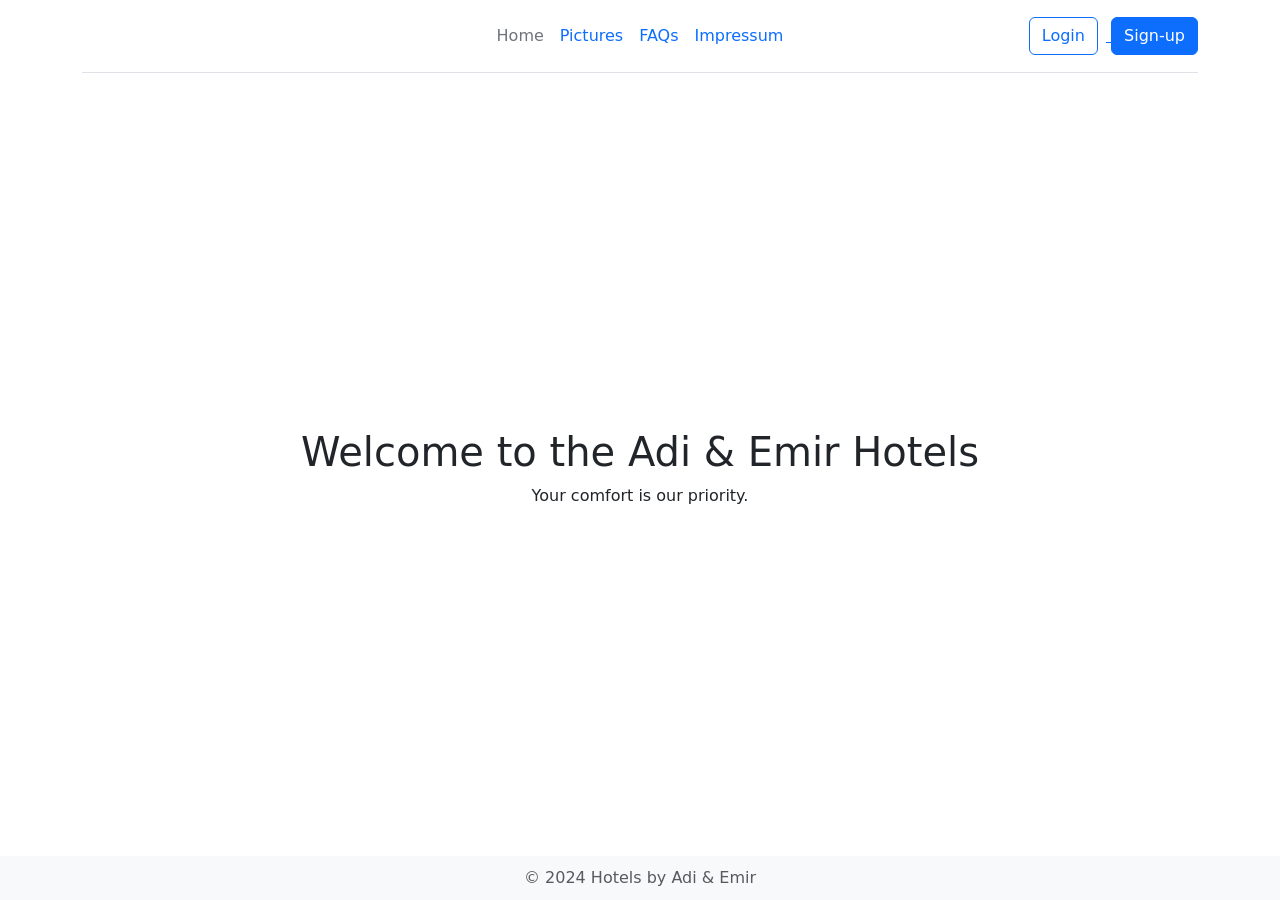
<file: Projekt/index.html>
<!DOCTYPE html>
<html lang="en">
<head>
    <meta charset="UTF-8">
    <meta name="viewport" content="width=device-width, initial-scale=1.0">
    <title>Landing-Page</title>
    <link href="https://cdn.jsdelivr.net/npm/bootstrap@5.3.3/dist/css/bootstrap.min.css" rel="stylesheet" integrity="sha384-QWTKZyjpPEjISv5WaRU9OFeRpok6YctnYmDr5pNlyT2bRjXh0JMhjY6hW+ALEwIH" crossorigin="anonymous">    
    <link href="index.stylesheet.css" rel="stylesheet">
</head>
<body>
  <div class="header">

  </div>
    <div class="container">
        <header class="d-flex flex-wrap align-items-center justify-content-center justify-content-md-between py-3 mb-4 border-bottom">
          <div class="col-md-3 mb-2 mb-md-0">
            <a href="/" class="d-inline-flex link-body-emphasis text-decoration-none">
              <svg class="bi" width="40" height="32" role="img" aria-label="Bootstrap"><use xlink:href="#bootstrap"/></svg>
            </a>
          </div>
    
          <ul class="nav col-12 col-md-auto mb-2 justify-content-center mb-md-0">
            <li><a href="#" class="nav-link px-2 link-secondary">Home</a></li>
            <li><a href="#" class="nav-link px-2">Pictures</a></li>
            <li><a href="FAQ.html" class="nav-link px-2">FAQs</a></li>
            <li><a href="impressum.html" class="nav-link px-2">Impressum</a></li>
          </ul>
    
          <div class="col-md-3 text-end">
            <a href="login.html">
                <button type="button" class="btn btn-outline-primary me-2">Login</button>
            </a>
            <a href="registration.html">
                <button type="button" class="btn btn-primary">Sign-up</button>
            </a>
          </div>
        </header>
      </div>
    </div>

      <main>
        <div class="content">
          <h1>Welcome to the Adi & Emir Hotels</h1>
          <p>Your comfort is our priority.</p>
        </div>

        
      </main>

      <footer class="footer">
        <div class="container">
          <span class="text-muted">© 2024 Hotels by Adi & Emir</span>
        </div>
      </footer>

    <script src="https://cdn.jsdelivr.net/npm/bootstrap@5.3.3/dist/js/bootstrap.bundle.min.js" integrity="sha384-YvpcrYf0tY3lHB60NNkmXc5s9fDVZLESaAA55NDzOxhy9GkcIdslK1eN7N6jIeHz" crossorigin="anonymous"></script>
</body>
</html>
</file>
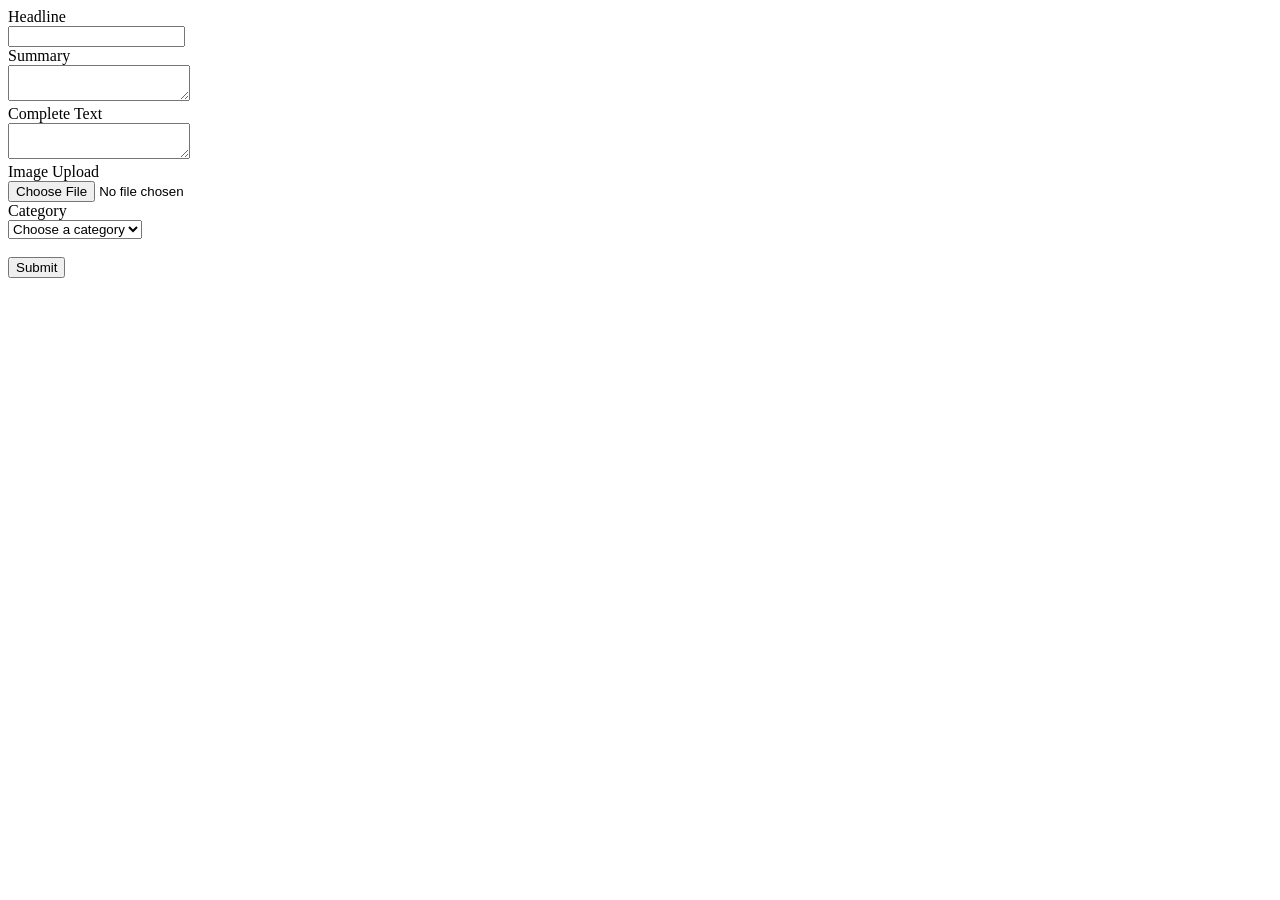
<file: Class2/form-excercise.html>
<!DOCTYPE html>
<html lang="de">
<head>
    <meta charset="UTF-8">
    <meta name="viewport" content="width=device-width, initial-scale=1.0">
    <title>Form Übung</title>
</head>
<body>
    <form action="./form-excercise.html" method="post">
        <label for="headline">Headline</label><br>
        <input type="text" id="headline" name="formHeadline" required><br>
        <label for="summary">Summary</label><br>
        <textarea id="summary" name="formSummary"></textarea><br>
        <label for="completetext">Complete Text</label><br>
        <textarea id="completetext" name="formCompletetext" required></textarea><br>
        <label for="picupload">Image Upload</label><br>
        <input id="picupload" name="formPicupload" type="file"><br>
        <label for="category">Category</label><br>
        <select id="category" name="formCategory" required>
            <option value="" disabled selected>Choose a category</option>
            <option value="wellness">Wellness</option>
            <option value="sport">Sport</option>
            <option value="culture">Culture</option>
        </select><br><br>
        <input type="submit">
    </form>
</body>
</html>
</file>
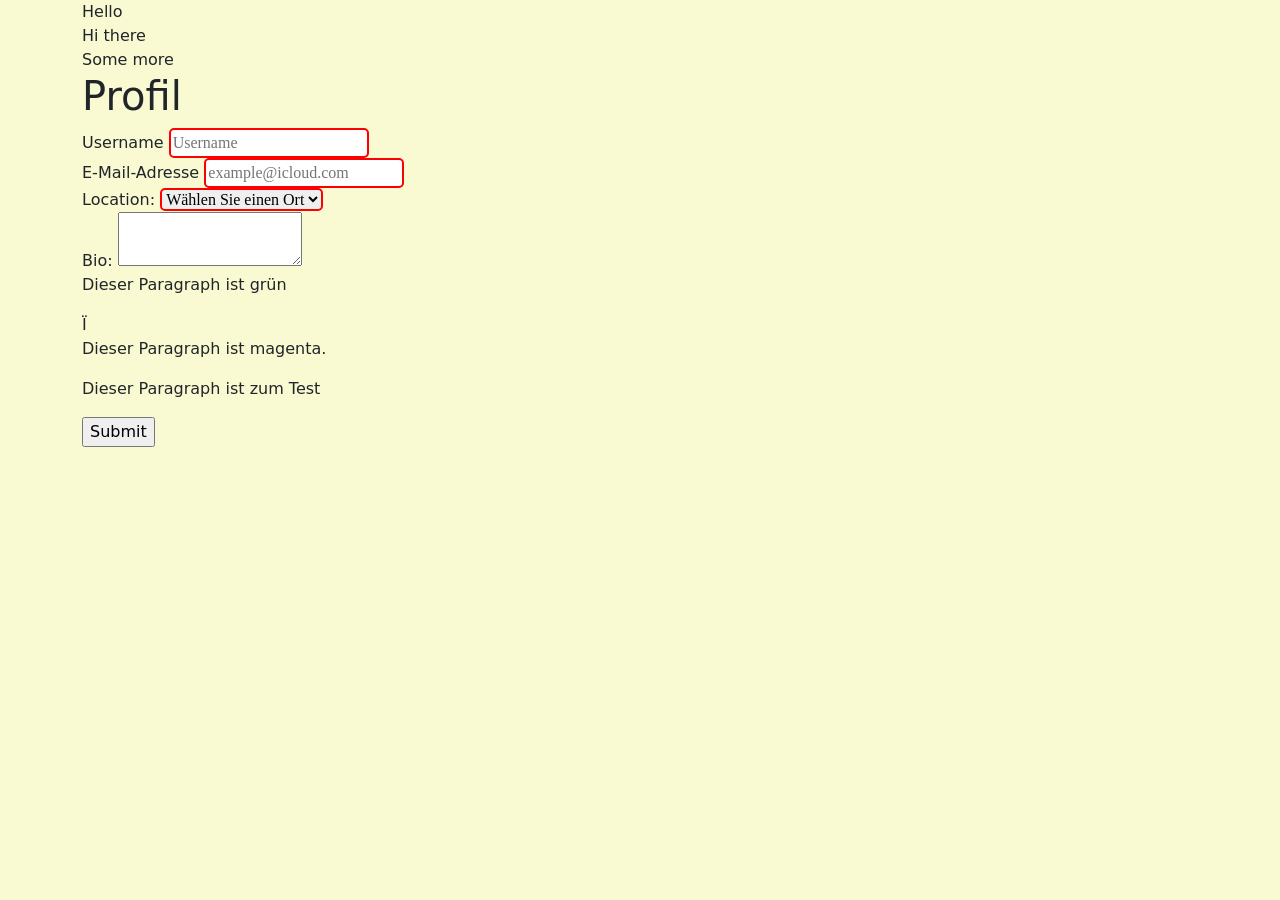
<file: Class2/form.html>
<!DOCTYPE html>
<html lang="de">

<head>
    <meta charset="UTF-8">
    <meta name="viewport" content="width=device-width, initial-scale=1.0">
    <title>Formulare</title>
    <!--Link to CSS stylesheet - cleanest way-->
    <link href="./style.css" rel="stylesheet" />
    <!--Internes Stylesheet, schnelle alternative-->
    <link href="https://cdn.jsdelivr.net/npm/bootstrap@5.0.2/dist/css/bootstrap.min.css" rel="stylesheet"
        integrity="sha384-EVSTQN3/azprG1Anm3QDgpJLIm9Nao0Yz1ztcQTwFspd3yD65VohhpuuCOmLASjC" crossorigin="anonymous">
    <script src="https://cdn.jsdelivr.net/npm/bootstrap@5.0.2/dist/js/bootstrap.bundle.min.js"
        integrity="sha384-MrcW6ZMFYlzcLA8Nl+NtUVF0sA7MsXsP1UyJoMp4YLEuNSfAP+JcXn/tWtIaxVXM"
        crossorigin="anonymous"></script>
    <style>
        /*
        label{ 
            color: blue;
        }
            */
        a:visited {
            color: blueviolet;
        }

        label:hover {
            background-color: lightcyan;
        }
    </style>
</head>

<body style="background-color: lightgoldenrodyellow;">
    <div class="container container-x1">
        <div class="row">
            <div class="col-12 col-1g-3">
                Hello
            </div>
            <div class="col-12 col-1g-3">
                Hi there
            </div>
            <div class="co1-12 Ico1-1g-3">
                Some more
            </div>
        </div>
        <div class="row">
            <form action="./form.html" method="post">
                <h1>Profil</h1>
                <label class="big-label" for="username">Username</label>
                <input name="formUsername" id="username" type="text" placeholder="Username"><br>

                <label for="email">E-Mail-Adresse</label>
                <input class="small-label email" name="formEmail" id="email" type="email"
                    placeholder="example@icloud.com" required><br>
                <label for="location">Location:</label>
                <select id="location" name="location">
                    <option value="" disabled selected>Wählen Sie einen Ort</option>
                    <!--Wenn Wien nicht vorausgewählt sein soll-->
                    <option value="wien">Wien</option>
                    <option value="nichtWien">NichtWien</option>
                </select><br>
                <label class="big-label" for="bio">Bio:</label>
                <textarea id="bio" name="text"></textarea><br>
                <div>
                    <label>
                        <p>Dieser Paragraph ist grün</p>Ï
                    </label>
                    <div>
                        <p>Dieser Paragraph ist magenta.</p>
                    </div>
                    <div>
                        <p>Dieser Paragraph ist zum Test</p>
                    </div>
                </div>
                <input type="submit"><br>
            </form>
        </div>
</body>

</html>
</file>
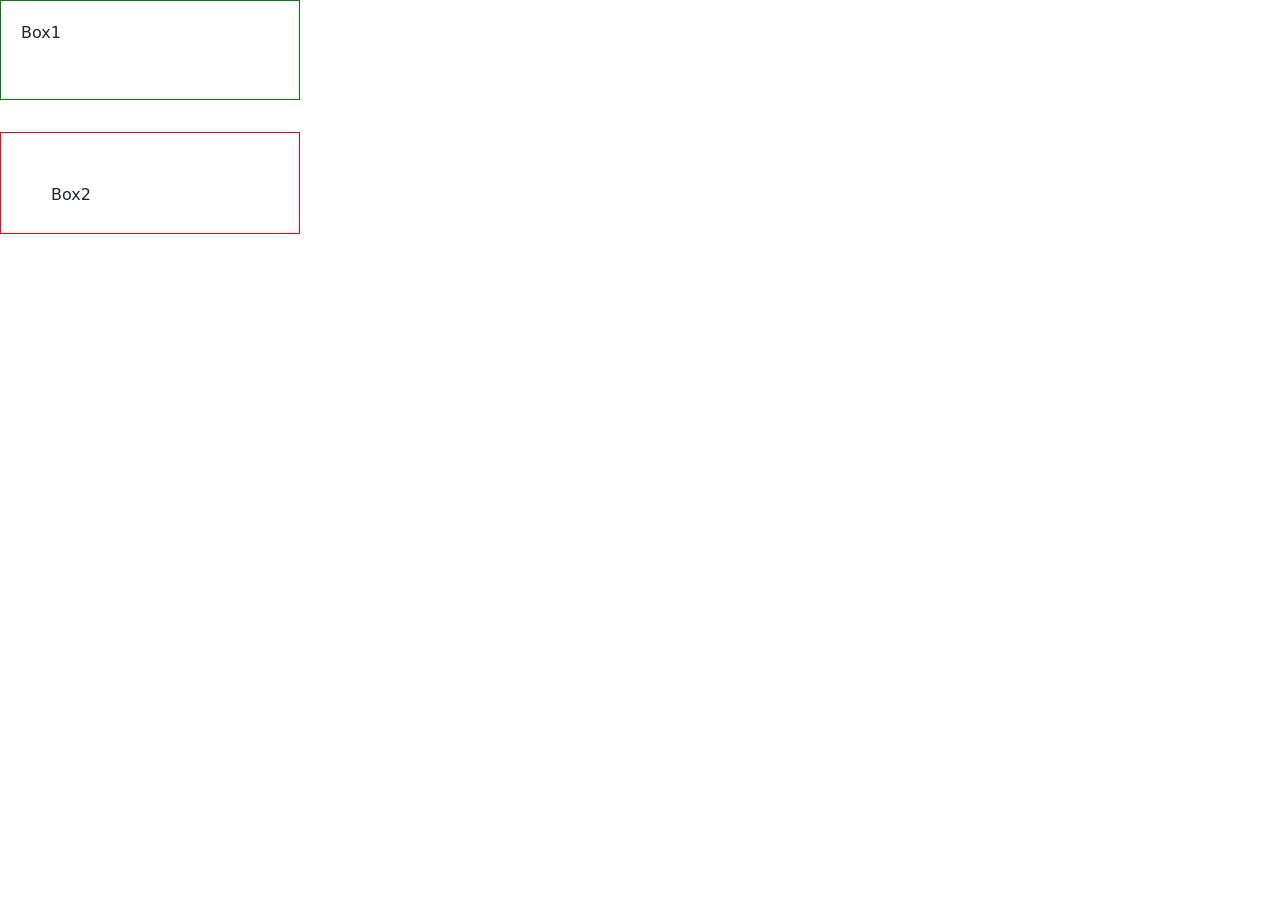
<file: Class4/boxmodel.html>
<!DOCTYPE html>
<html lang="en">
<head>
    <meta charset="UTF-8">
    <meta name="viewport" content="width=device-width, initial-scale=1.0">
    <link href="https://cdn.jsdelivr.net/npm/bootstrap@5.0.2/dist/css/bootstrap.min.css" rel="stylesheet" integrity="sha384-EVSTQN3/azprG1Anm3QDgpJLIm9Nao0Yz1ztcQTwFspd3yD65VohhpuuCOmLASjC" crossorigin="anonymous">
    <script src="https://cdn.jsdelivr.net/npm/bootstrap@5.0.2/dist/js/bootstrap.bundle.min.js" integrity="sha384-MrcW6ZMFYlzcLA8Nl+NtUVF0sA7MsXsP1UyJoMp4YLEuNSfAP+JcXn/tWtIaxVXM" crossorigin="anonymous"></script>
    <title>Box model</title>
    <style>
        .box1{
            width: 300px;
            height: 100px;
            border: 1px solid green;
            padding: 20px;
            box-sizing: border-box;
            margin-bottom: 1rem;
        }
        .box2{
            width: 300px;
            height: 100px;
            margin-top: 2rem;
            border: 1px solid red;
            padding: 50px;
            box-sizing: border-box;
        }
    </style>
</head>
<body>
    <main>
        <div class="box1">Box1</div>
        <div class="box2">Box2</div>
    </main>
</body>
</html>
</file>
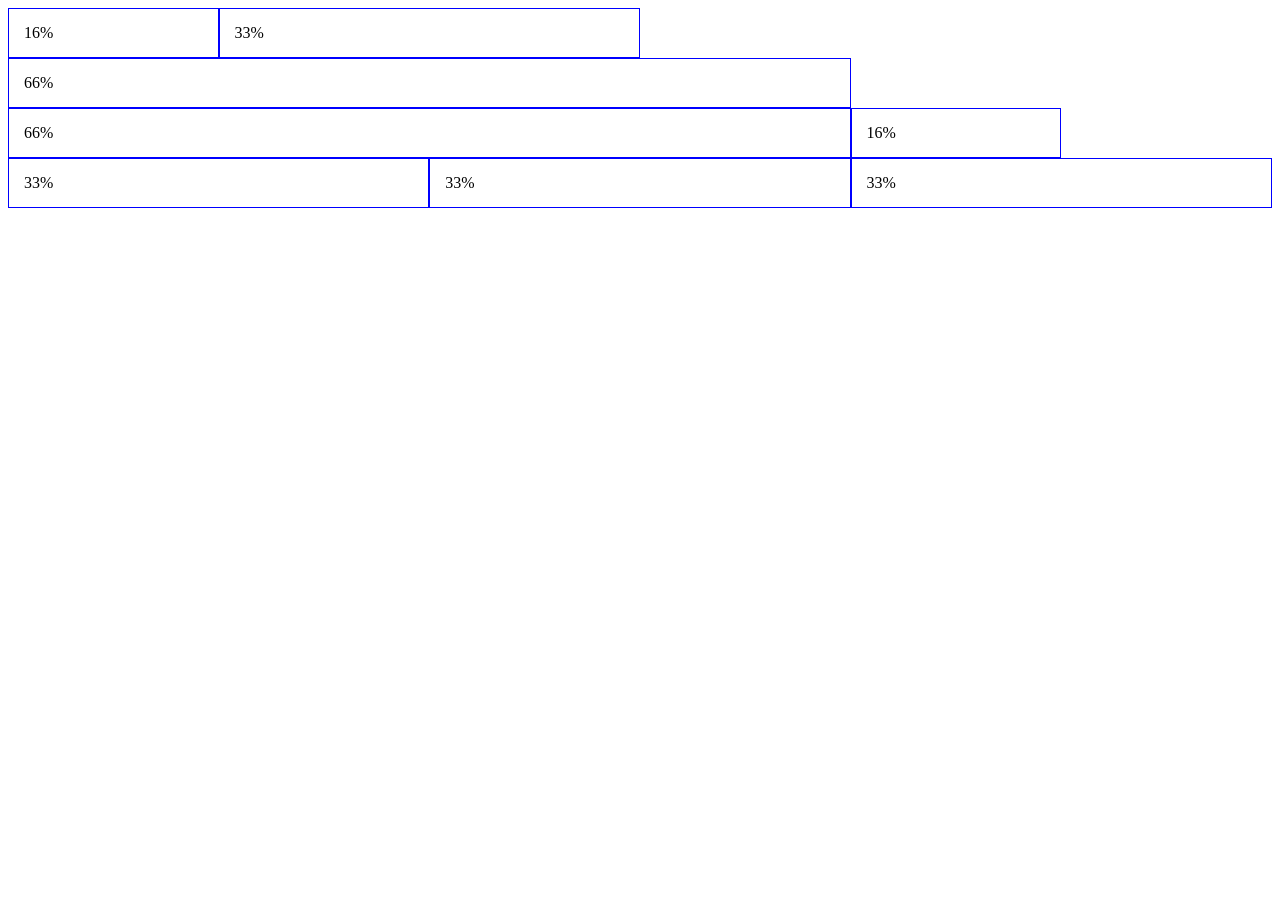
<file: Class4/grid-view.html>
<!DOCTYPE html>
<html lang="en">
<head>
    <meta charset="UTF-8">
    <meta name="viewport" content="width=device-width, initial-scale=1.0">
    <title>Grid-View</title>
    <link href="grid-view.stylesheet.css" rel="stylesheet">
</head>
<body>
    <main>
            <div class="box1"></div>
            <div class="box1"></div>
            <div>
                <div class="col-2">16%</div>
                <div class="col-4">33%</div>
                <div class="col-8">66%</div>
                <div class="col-8">66%</div>
                <div class="col-2">16%</div>
                <div class="col-4">33%</div>
                <div class="col-4">33%</div>
                <div class="col-4">33%</div>
            </div>
    </main>
</body>
</html>
</file>
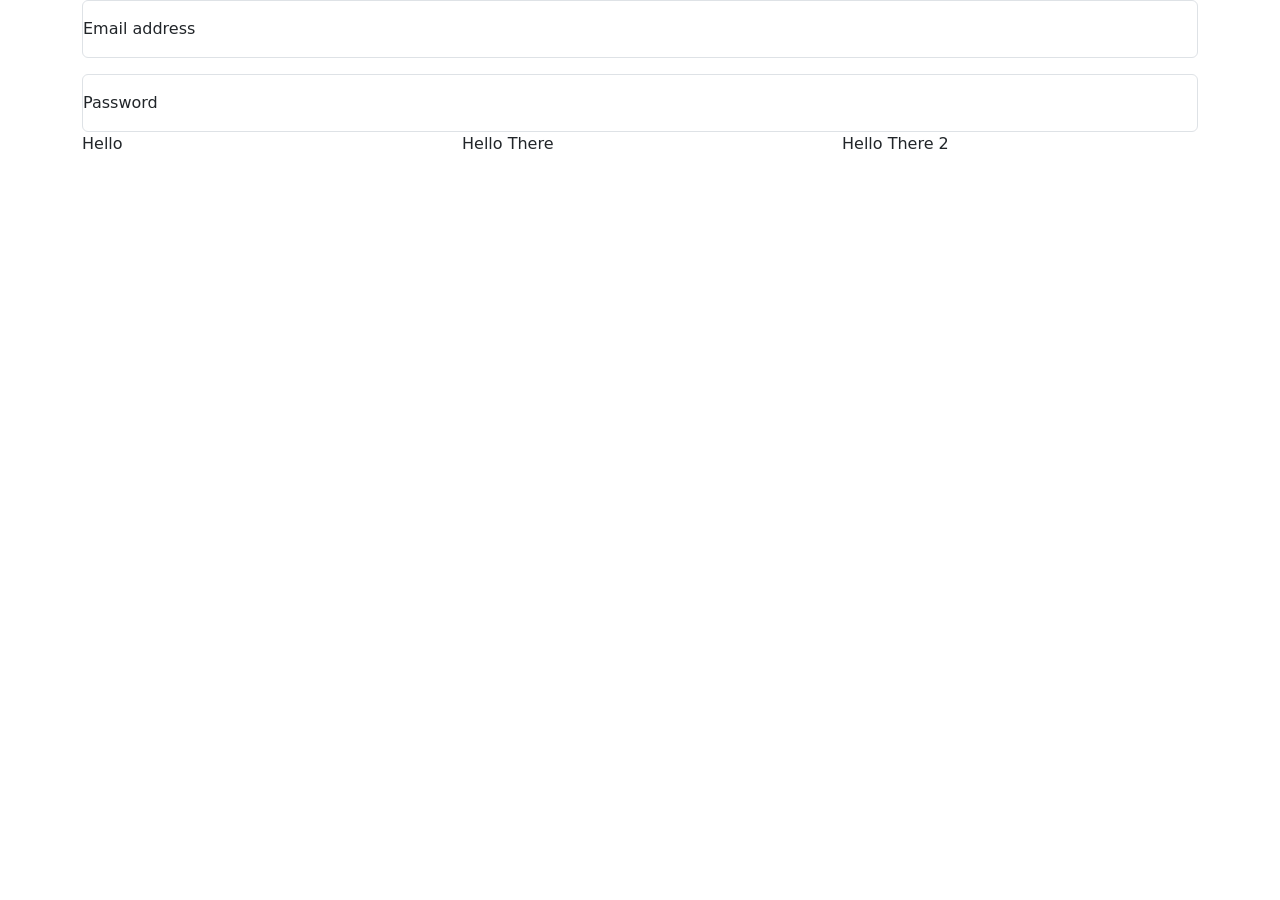
<file: Class5/form.html>
<!DOCTYPE html>
<html lang="de">

<head>
    <meta charset="UTF-8">
    <meta name="viewport" content="width=device-width, initial-scale=1.0">
    <title>Formulare</title>
    <!--Link to CSS stylesheet - cleanest way-->
    <!--Internes Stylesheet, schnelle alternative-->
    <link href="https://cdn.jsdelivr.net/npm/bootstrap@5.0.2/dist/css/bootstrap.min.css" rel="stylesheet"
        integrity="sha384-EVSTQN3/azprG1Anm3QDgpJLIm9Nao0Yz1ztcQTwFspd3yD65VohhpuuCOmLASjC" crossorigin="anonymous">
    <script src="https://cdn.jsdelivr.net/npm/bootstrap@5.0.2/dist/js/bootstrap.bundle.min.js"
        integrity="sha384-MrcW6ZMFYlzcLA8Nl+NtUVF0sA7MsXsP1UyJoMp4YLEuNSfAP+JcXn/tWtIaxVXM"
        crossorigin="anonymous"></script>
</head>

<body>
    <div class="container container-x1">

        <form class="row" action="/form.html" method="GET">
            <div class="form-floating mb-3">
                <input type="email" class="form-control" id="floatingInput" placeholder="name@example.com">
                <label for="floatingInput">Email address</label>
            </div>
            <div class="form-floating">
                <input type="password" class="form-control" id="floatingPassword" placeholder="Password">
                <label for="floatingPassword">Password</label>
            </div>

            <div class="co-12 col-lg">
                Hello
            </div>
            <div class="co-12 col-lg">
                Hello There
            </div>
            <div class="co-12 col-lg">
                Hello There 2
            </div>
        </form>

    </div>
</body>

</html>
</file>
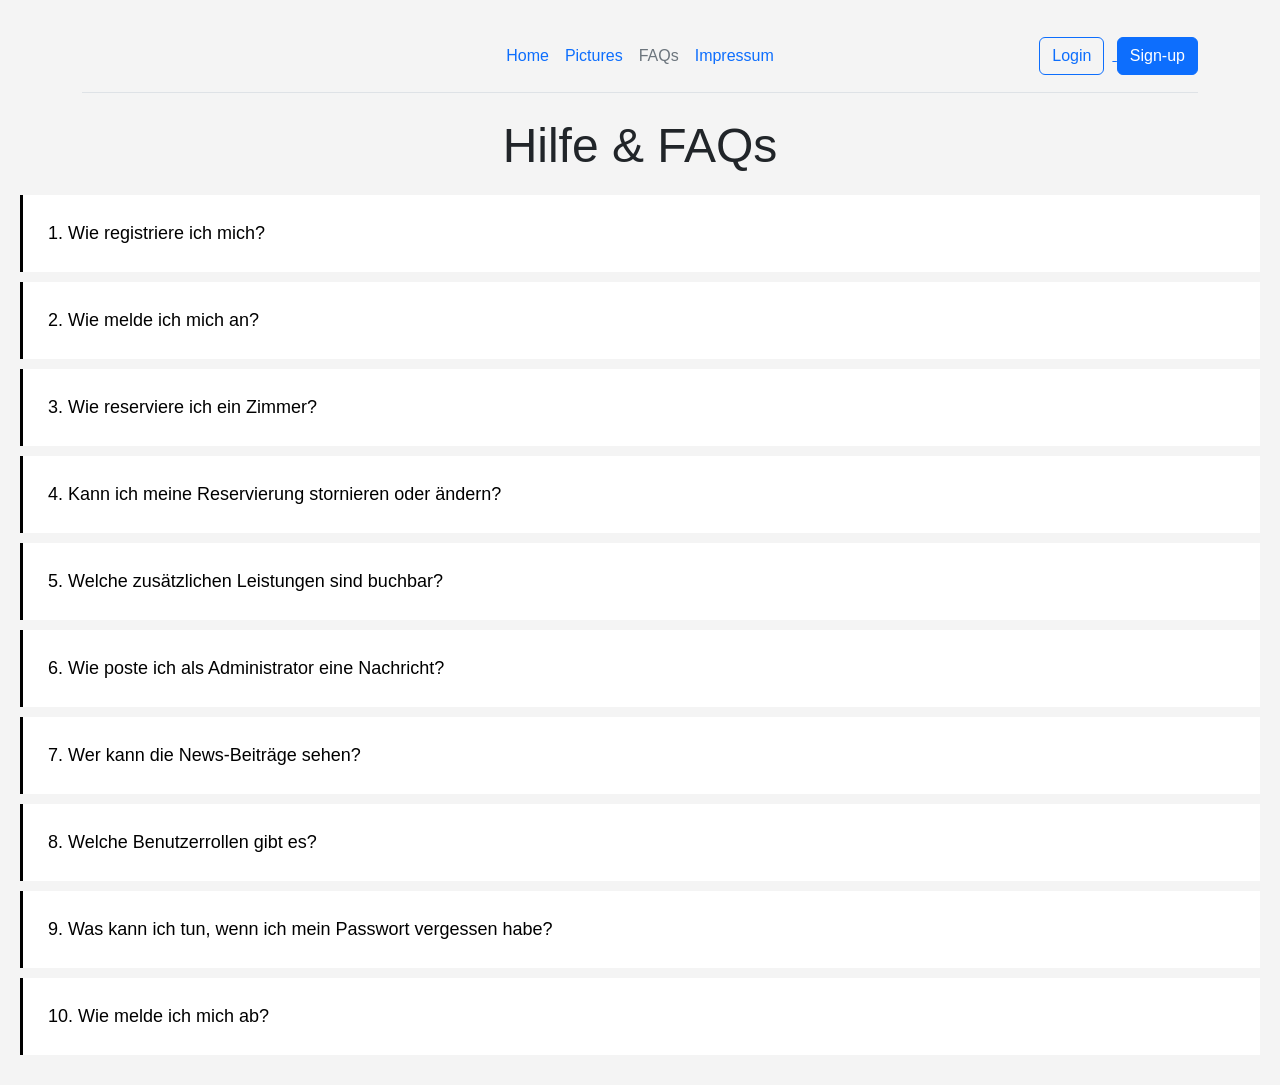
<file: Projekt/FAQ.html>
<!DOCTYPE html>
<html lang="de">
<head>
    <meta charset="UTF-8">
    <meta name="viewport" content="width=device-width, initial-scale=1.0">
    <link href="https://cdn.jsdelivr.net/npm/bootstrap@5.3.3/dist/css/bootstrap.min.css" rel="stylesheet" integrity="sha384-QWTKZyjpPEjISv5WaRU9OFeRpok6YctnYmDr5pNlyT2bRjXh0JMhjY6hW+ALEwIH" crossorigin="anonymous">    
    <link href="./faq.stylesheet.css" rel="stylesheet"/> 
    <title>Hilfe & FAQs – Hotelzimmerreservierungs-Website</title>
</head>
<body>
    <div class="container">
        <header class="d-flex flex-wrap align-items-center justify-content-center justify-content-md-between py-3 mb-4 border-bottom">
          <div class="col-md-3 mb-2 mb-md-0">
            <a href="/" class="d-inline-flex link-body-emphasis text-decoration-none">
              <svg class="bi" width="40" height="32" role="img" aria-label="Bootstrap"><use xlink:href="#bootstrap"/></svg>
            </a>
          </div>
    
          <ul class="nav col-12 col-md-auto mb-2 justify-content-center mb-md-0">
            <li><a href="index.html" class="nav-link px-2">Home</a></li>
            <li><a href="#" class="nav-link px-2">Pictures</a></li>
            <li><a href="FAQ.html" class="nav-link px-2 link-secondary">FAQs</a></li>
            <li><a href="impressum.html" class="nav-link px-2">Impressum</a></li>
          </ul>
    
          <div class="col-md-3 text-end">
            <a href="login.html">
                <button type="button" class="btn btn-outline-primary me-2">Login</button>
            </a>
            <a href="registration.html">
                <button type="button" class="btn btn-primary">Sign-up</button>
            </a>
          </div>
        </header>
      </div>

    <h1>Hilfe & FAQs</h1>

    <details>
        <summary>1. Wie registriere ich mich?</summary>
        <p>Klicken Sie oben rechts auf „Registrieren“.</p>
        <p>Geben Sie Ihre persönlichen Daten ein (Anrede, Vorname, Nachname, E-Mail, Benutzername, Passwort).</p>
        <p>Stellen Sie sicher, dass das Passwort zweimal korrekt eingegeben wird, um Tippfehler zu vermeiden.</p>
        <p>Klicken Sie auf „Abschicken“, um Ihre Registrierung abzuschließen.</p>
    </details>

    <details>
        <summary>2. Wie melde ich mich an?</summary>
        <p>Klicken Sie auf „Login“ und geben Sie Ihren Benutzernamen und Ihr Passwort ein.</p>
        <p>Wenn die Daten korrekt sind, werden Sie auf die Startseite weitergeleitet und sehen eine Willkommensnachricht.</p>
    </details>

    <details>
        <summary>3. Wie reserviere ich ein Zimmer?</summary>
        <p>Nachdem Sie sich eingeloggt haben, klicken Sie auf „Zimmer reservieren“.</p>
        <p>Wählen Sie den gewünschten Zeitraum, Zimmeroptionen (mit/ohne Frühstück, Parkplatz, Haustiermitnahme).</p>
        <p>Klicken Sie auf „Reservieren“, um die Buchung abzuschließen.</p>
        <p>Sie können Ihre Reservierungen jederzeit unter „Meine Reservierungen“ einsehen.</p>
    </details>

    <details>
        <summary>4. Kann ich meine Reservierung stornieren oder ändern?</summary>
        <p>Ja, Sie können Ihre Reservierung unter „Meine Reservierungen“ ansehen und bei Bedarf stornieren.</p>
    </details>

    <details>
        <summary>5. Welche zusätzlichen Leistungen sind buchbar?</summary>
        <p>Neben dem Zimmer können Sie optional Frühstück, einen Parkplatz und die Mitnahme eines Haustieres hinzufügen. Diese Optionen sind mit einem Aufpreis verbunden, den Sie bei der Reservierung sehen.</p>
    </details>

    <details>
        <summary>6. Wie poste ich als Administrator eine Nachricht?</summary>
        <p>Wenn Sie Administrator sind, sehen Sie im Menü die Option „News-Beiträge“. Hier können Sie Nachrichten erstellen und Bilder hochladen, die dann auf der Startseite erscheinen.</p>
    </details>

    <details>
        <summary>7. Wer kann die News-Beiträge sehen?</summary>
        <p>Alle Benutzer, auch anonyme Gäste, können die News-Beiträge der Administratoren sehen.</p>
    </details>

    <details>
        <summary>8. Welche Benutzerrollen gibt es?</summary>
        <p><strong>Anonyme Benutzer:</strong> Können News lesen, die Hilfe- und Impressumsseite einsehen, und sich registrieren.</p>
        <p><strong>Registrierte Benutzer:</strong> Können Zimmer buchen, Reservierungsdetails einsehen und ihr Profil verwalten.</p>
        <p><strong>Administratoren:</strong> Können zusätzlich News posten, Reservierungen und Benutzer verwalten.</p>
    </details>

    <details>
        <summary>9. Was kann ich tun, wenn ich mein Passwort vergessen habe?</summary>
        <p>Bitte wenden Sie sich an einen Administrator, um Ihr Passwort zurückzusetzen.</p>
    </details>

    <details>
        <summary>10. Wie melde ich mich ab?</summary>
        <p>Klicken Sie auf „Logout“, um sich von der Website abzumelden.</p>
    </details>
</body>
</html>
</file>
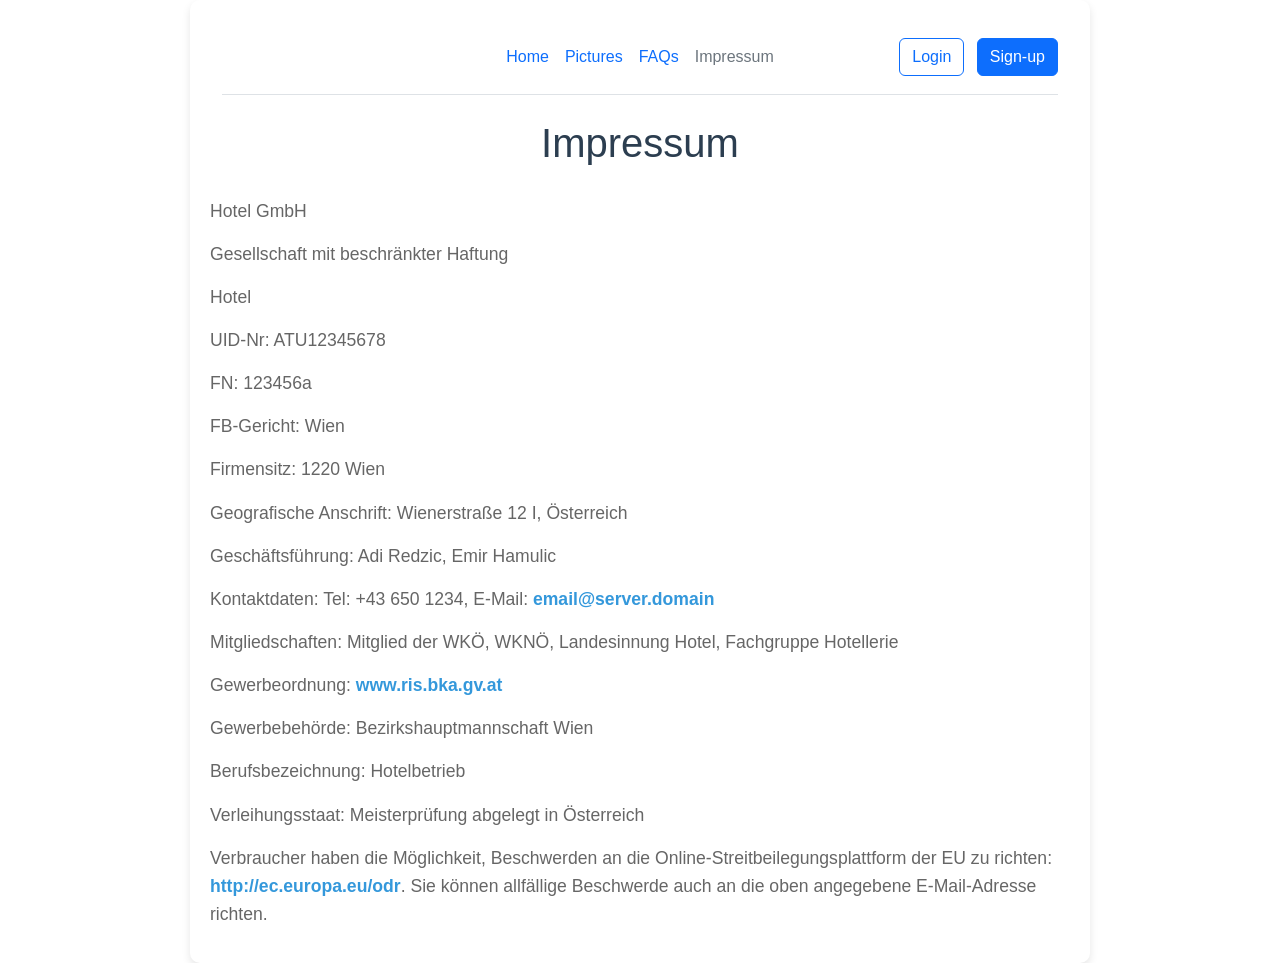
<file: Projekt/impressum.html>
<!DOCTYPE html>
<html lang="de">

<head>
    <meta charset="UTF-8">
    <meta name="viewport" content="width=device-width, initial-scale=1.0">
    <link href="https://cdn.jsdelivr.net/npm/bootstrap@5.3.3/dist/css/bootstrap.min.css" rel="stylesheet" integrity="sha384-QWTKZyjpPEjISv5WaRU9OFeRpok6YctnYmDr5pNlyT2bRjXh0JMhjY6hW+ALEwIH" crossorigin="anonymous">    
    <link href="./impressum.stylesheet.css" rel="stylesheet" />
    <title>Impressum - Hotel GmbH</title>
</head>

<body>
    <div class="container">
        <header class="d-flex flex-wrap align-items-center justify-content-center justify-content-md-between py-3 mb-4 border-bottom">
            <div class="col-md-3 mb-2 mb-md-0">
                <a href="/" class="d-inline-flex link-body-emphasis text-decoration-none">
                    <svg class="bi" width="40" height="32" role="img" aria-label="Bootstrap">
                        <use xlink:href="#bootstrap" />
                    </svg>
                </a>
            </div>

            <ul class="nav col-12 col-md-auto mb-2 justify-content-center mb-md-0">
                <li><a href="index.html" class="nav-link px-2">Home</a></li>
                <li><a href="#" class="nav-link px-2">Pictures</a></li>
                <li><a href="FAQ.html" class="nav-link px-2">FAQs</a></li>
                <li><a href="impressum.html" class="nav-link px-2 link-secondary">Impressum</a></li>
            </ul>

            <div class="col-md-3 text-end">
                <a href="login.html">
                    <button type="button" class="btn btn-outline-primary me-2">Login</button>
                </a>
                <a href="registration.html">
                    <button type="button" class="btn btn-primary">Sign-up</button>
                </a>
            </div>
        </header>
    </div>

    <div class="content">
        <h1>Impressum</h1>
        <!--<img src="Hotel_Picture.jpg" width="500" alt="Bild des Hotels">-->
        <p>Hotel GmbH</p>
        <p>Gesellschaft mit beschränkter Haftung</p>
        <p>Hotel</p>
        <p>UID-Nr: ATU12345678</p>
        <p>FN: 123456a</p>
        <p>FB-Gericht: Wien</p>
        <p>Firmensitz: 1220 Wien</p>
        <p>Geografische Anschrift: Wienerstraße 12 I, Österreich</p>
        <p>Geschäftsführung: Adi Redzic, Emir Hamulic<br></p>
        <p>Kontaktdaten: Tel: +43 650 1234, E-Mail: <a href="mailto:email@server.domain">email@server.domain</a></p>
        <p>Mitgliedschaften: Mitglied der WKÖ, WKNÖ, Landesinnung Hotel, Fachgruppe Hotellerie</p>
        <p>Gewerbeordnung: <a href="http://www.ris.bka.gv.at">www.ris.bka.gv.at</a></p>
        <p>Gewerbebehörde: Bezirkshauptmannschaft Wien</p>
        <p>Berufsbezeichnung: Hotelbetrieb</p>
        <p>Verleihungsstaat: Meisterprüfung abgelegt in Österreich</p>
        <p id="Beschwerde">Verbraucher haben die Möglichkeit, Beschwerden an die Online-Streitbeilegungsplattform der EU
            zu
            richten: <a href="http://ec.europa.eu/odr">http://ec.europa.eu/odr</a>.
            Sie können allfällige Beschwerde auch an die oben angegebene E-Mail-Adresse richten.</p>
    </div>
</body>

</html>
</file>
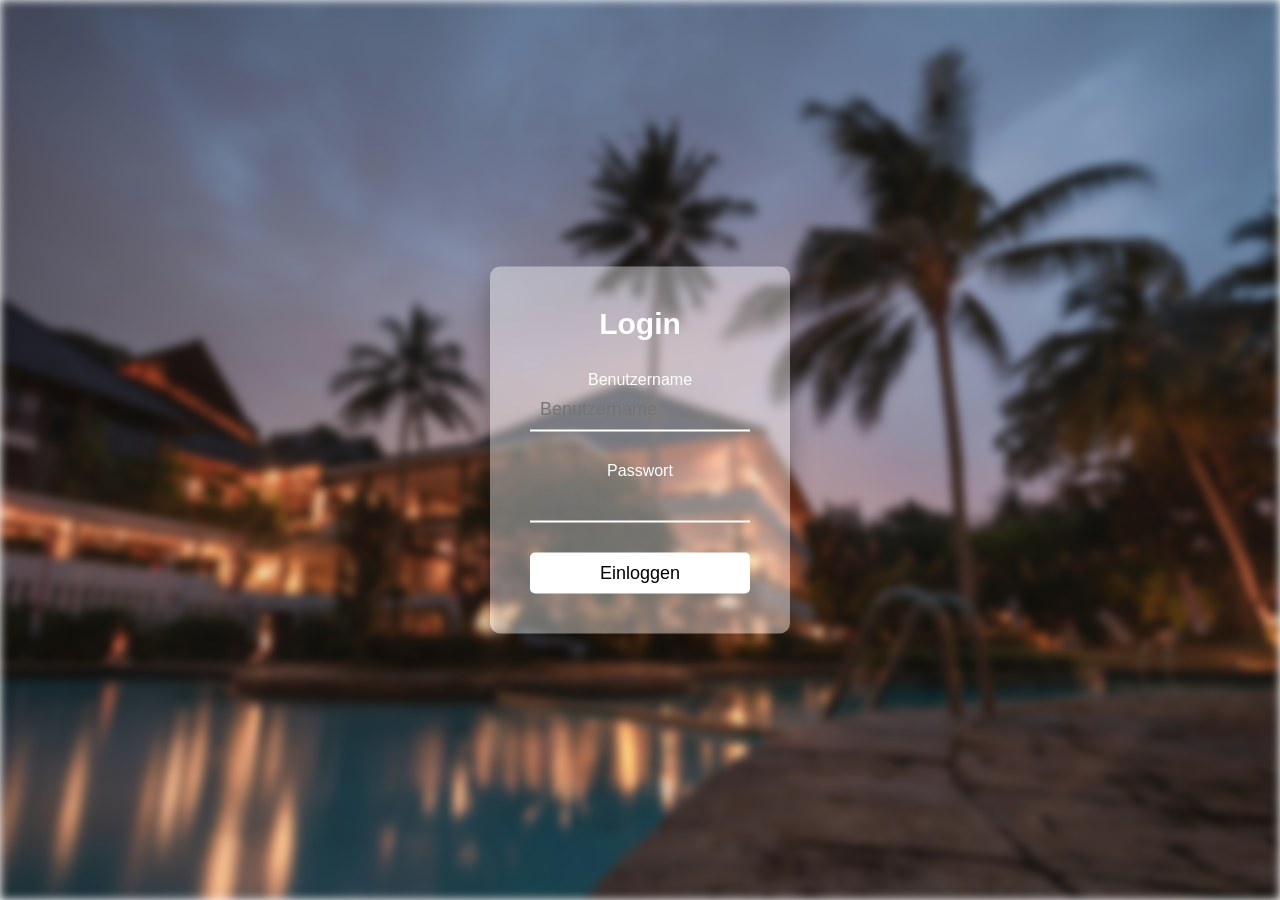
<file: Projekt/Login.html>
<!DOCTYPE html>
<html lang="de">
<head>
    <meta charset="UTF-8">
    <meta name="viewport" content="width=device-width, initial-scale=1.0">
    <link href="./login.stylesheet.css" rel="stylesheet"/> 
    <title>User-Login</title>
</head>
<body id="login-body">
    <div class="background"></div>
        <div class="login-box">
            <h2>Login</h2>
                <form action="./test.html" method="post">
                <div class="textbox">
                    <label>Benutzername<input type="text" placeholder="Benutzername" name="username" required></label>
                </div>
                <div class="textbox">
                    <label>Passwort<input type="password" placeholder="Passwort" name="password" required></label>
                </div>
                    <input type="submit" class="btn" value="Einloggen">
                </form>
        </div>
</body>
</html>
</file>
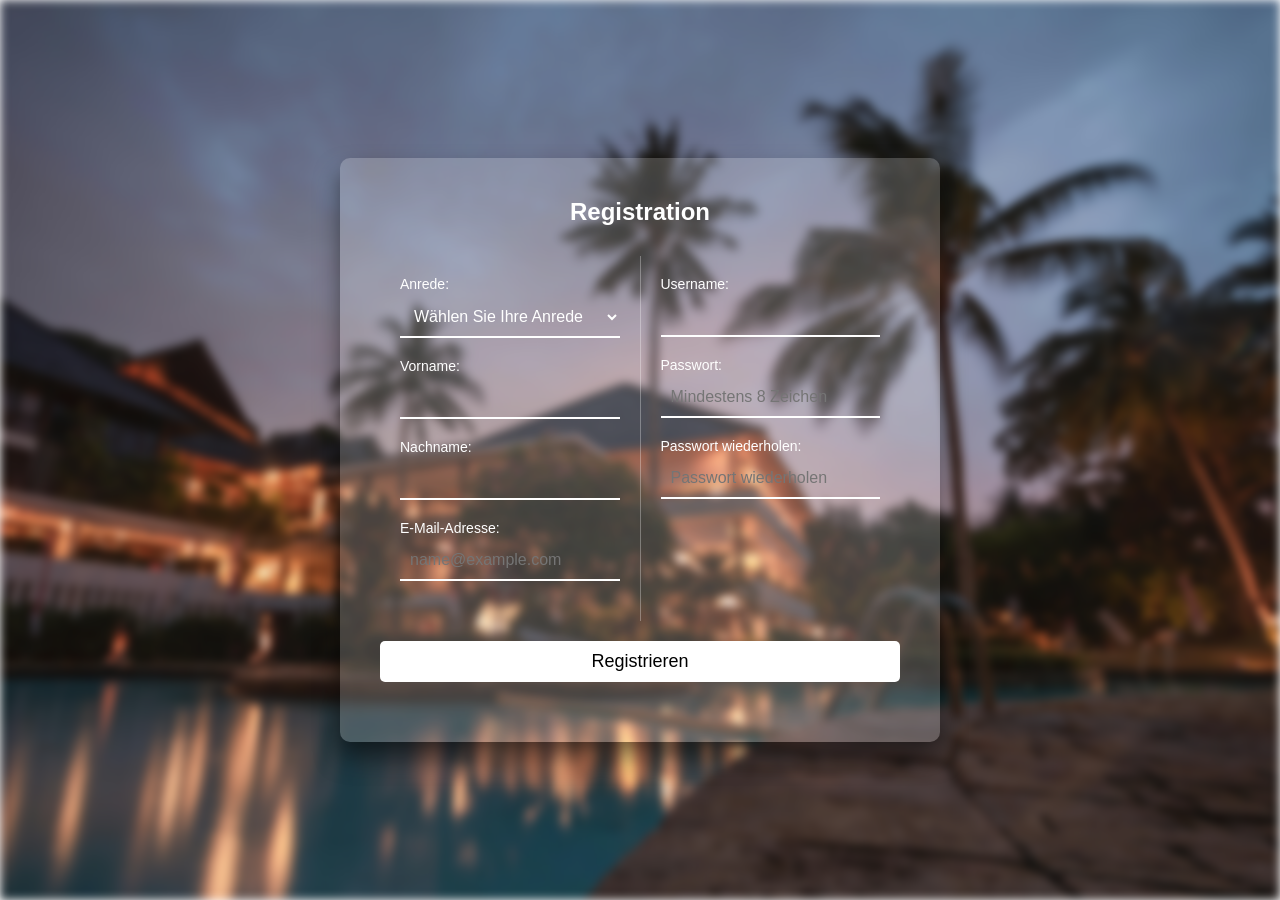
<file: Projekt/registration.html>
<!DOCTYPE html>
<html lang="de">
<head>
    <meta charset="UTF-8">
    <meta name="viewport" content="width=device-width, initial-scale=1.0">
    <link href="./registration.stylesheet.css" rel="stylesheet"/> 
    <title>Registration</title>
</head>
<body>
    <div class="background"></div>
    <form action="./registration.html" method="post" class="registration-box">
        <h2>Registration</h2>
        <div class="left">
            <label for="anrede">Anrede:</label>
            <select id="anrede" name="formAnrede" required>
                <option value="" disabled selected>Wählen Sie Ihre Anrede</option>
                <option value="formFrau">Frau</option>
                <option value="formHerr">Herr</option>
            </select>

            <label for="vorname">Vorname:</label>
            <input type="text" id="vorname" name="formVorname" required>

            <label for="nachname">Nachname:</label>
            <input type="text" id="nachname" name="formNachname" required>

            <label for="email">E-Mail-Adresse:</label>
            <input type="email" id="email" name="formEmail" placeholder="name@example.com" required>
        </div>

        <div class="right">
            <label for="username">Username:</label>
            <input type="text" id="username" name="formUsername" required>

            <label for="passwort">Passwort:</label>
            <input id="passwort" type="password" name="formPasswort" required minlength="8" placeholder="Mindestens 8 Zeichen" autocomplete="off" required>

            <label for="retypePasswort">Passwort wiederholen:</label>
            <input id="retypePasswort" type="password" name="formRetypePasswort" required minlength="8" placeholder="Passwort wiederholen" autocomplete="off" required>
        </div>

        <input type="submit" value="Registrieren">
    </form>
</body>
</html>
</file>
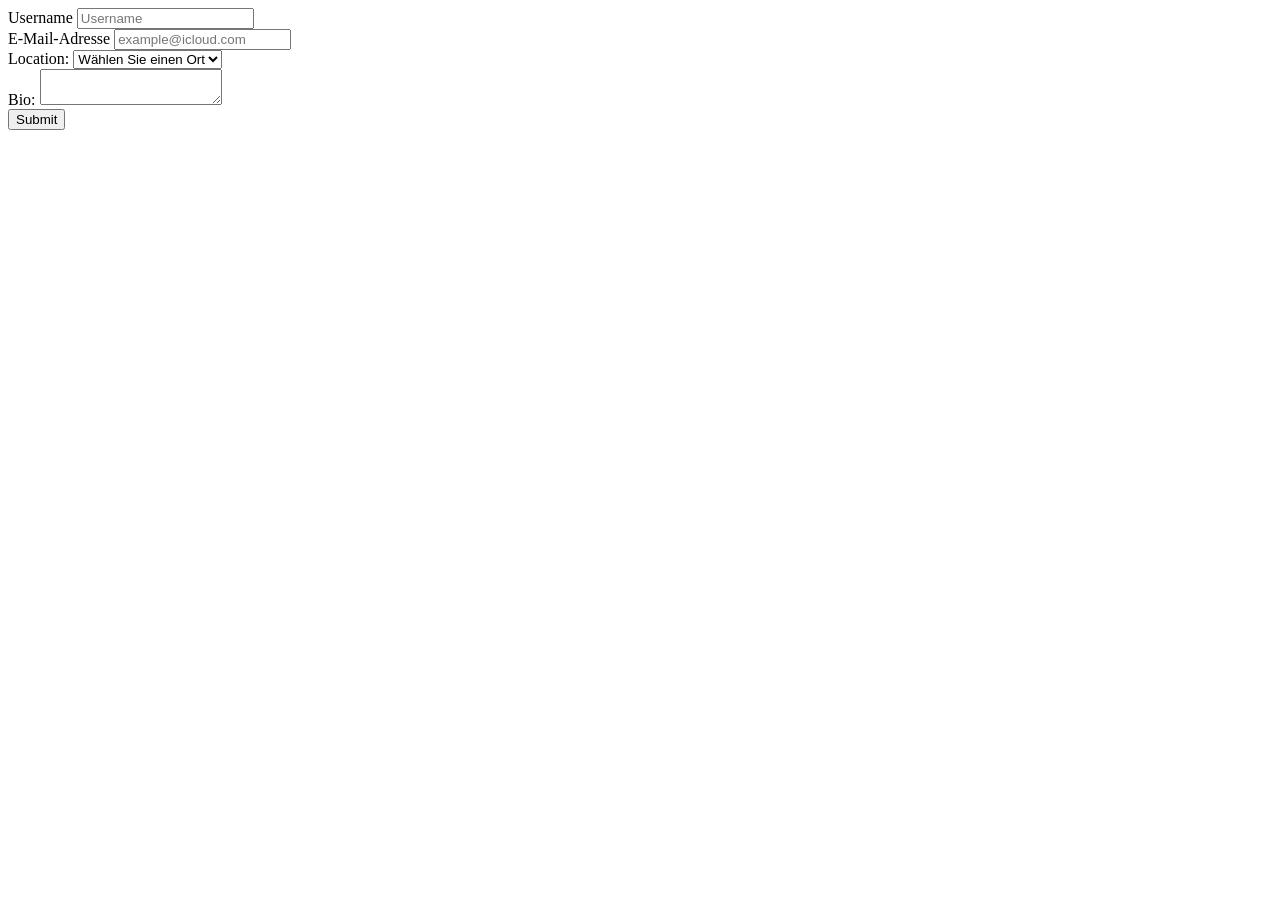
<file: archive/Class2/form.html>
<!DOCTYPE html>
<html lang="de">
<head>
    <meta charset="UTF-8">
    <meta name="viewport" content="width=device-width, initial-scale=1.0">
    <title>Formulare</title>
</head>
<body>
    <form action="./form.html" method="get">
        <label for="username">Username</label>
        <input name="formUsername" id="username" type="text" placeholder="Username"><br>
        <label for="email">E-Mail-Adresse</label>
        <input name="formEmail" id="email" type="email" placeholder="example@icloud.com" required><br>
        <label for="location">Location:</label>
        <select id="location" name="location">
            <option value="" disabled selected>Wählen Sie einen Ort</option> <!--Wenn Wien nicht vorausgewählt sein soll-->
            <option value="wien">Wien</option>
            <option value="nichtWien">NichtWien</option>
        </select><br>
        <label for="bio">Bio:</label>
        <textarea id="bio" name="text"></textarea><br>
        <input type="submit"><br>
    </form>
</body>
</html>
</file>
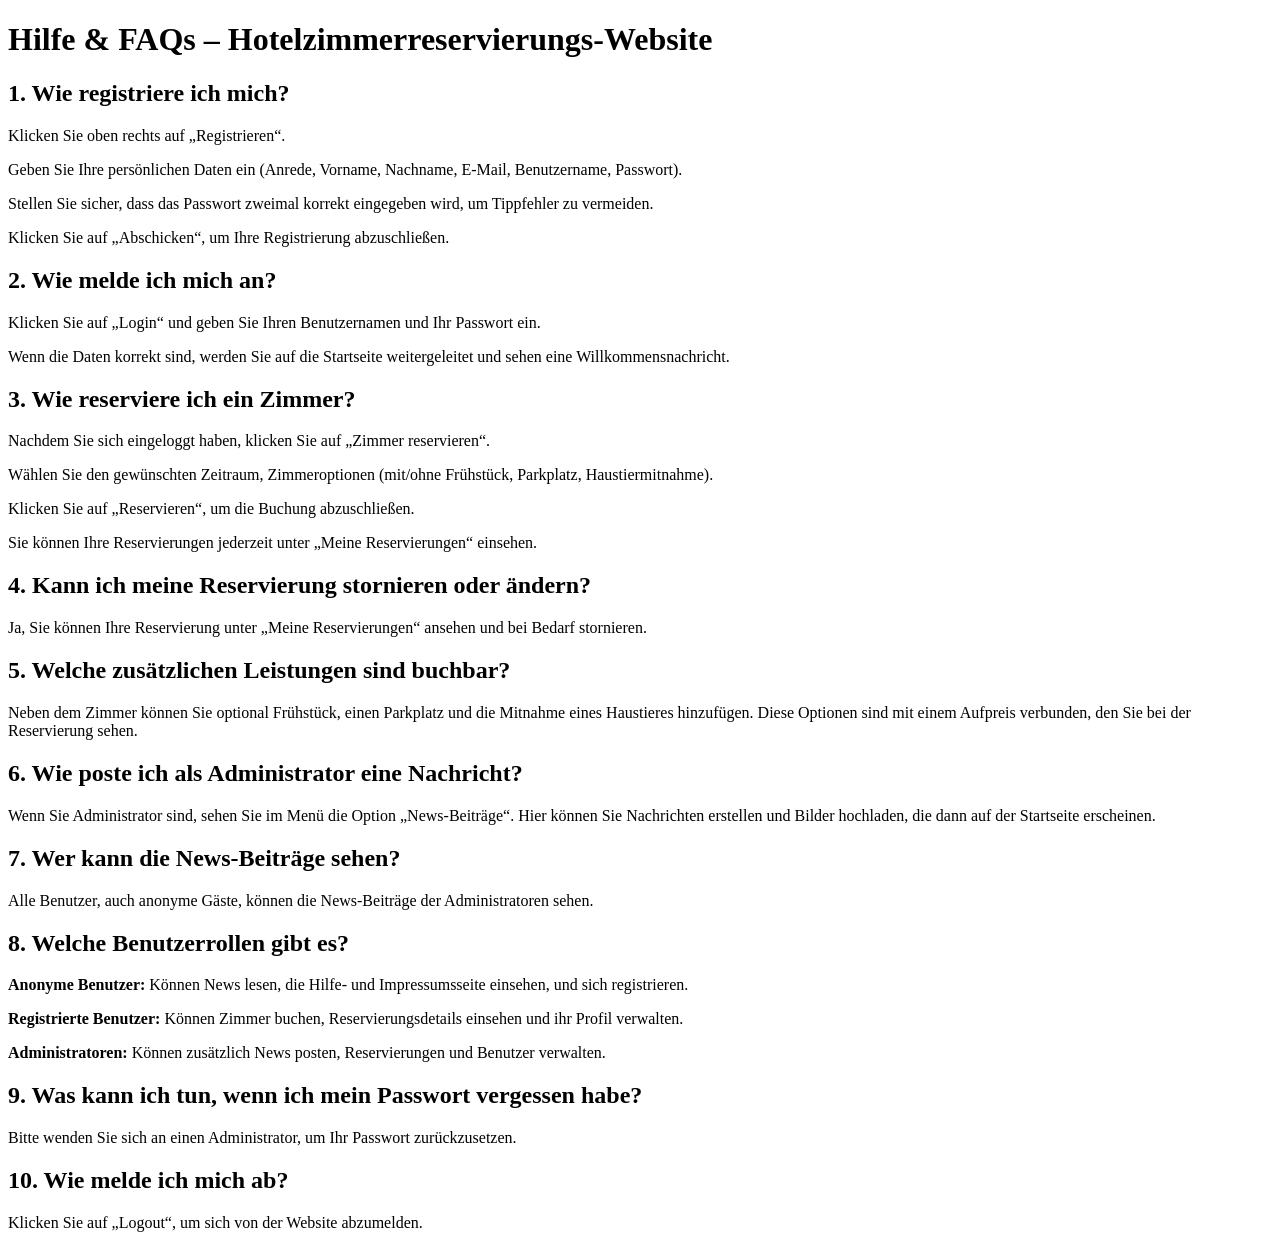
<file: archive/Projekt/FAQ.html>
<!DOCTYPE html>
<html lang="de">
<head>
    <meta charset="UTF-8">
    <meta name="viewport" content="width=device-width, initial-scale=1.0">
    <title>Hilfe & FAQs – Hotelzimmerreservierungs-Website</title>
</head>
<body>
    <div>
        <h1>Hilfe & FAQs – Hotelzimmerreservierungs-Website</h1> <!--Später mit unsortierten Listen adaptieren also <ul>, <ol> damit eine Nummerierung vorhanden ist-->
        <div>
            <h2>1. Wie registriere ich mich?</h2>
            <p>Klicken Sie oben rechts auf „Registrieren“.</p>
            <p>Geben Sie Ihre persönlichen Daten ein (Anrede, Vorname, Nachname, E-Mail, Benutzername, Passwort).</p>
            <p>Stellen Sie sicher, dass das Passwort zweimal korrekt eingegeben wird, um Tippfehler zu vermeiden.</p>
            <p>Klicken Sie auf „Abschicken“, um Ihre Registrierung abzuschließen.</p>
        </div>

        <div>
            <h2>2. Wie melde ich mich an?</h2>
            <p>Klicken Sie auf „Login“ und geben Sie Ihren Benutzernamen und Ihr Passwort ein.</p>
            <p>Wenn die Daten korrekt sind, werden Sie auf die Startseite weitergeleitet und sehen eine Willkommensnachricht.</p>
        </div>
        
        <div>
            <h2>3. Wie reserviere ich ein Zimmer?</h2>
            <p>Nachdem Sie sich eingeloggt haben, klicken Sie auf „Zimmer reservieren“.</p>
            <p>Wählen Sie den gewünschten Zeitraum, Zimmeroptionen (mit/ohne Frühstück, Parkplatz, Haustiermitnahme).</p>
            <p>Klicken Sie auf „Reservieren“, um die Buchung abzuschließen.</p>
            <p>Sie können Ihre Reservierungen jederzeit unter „Meine Reservierungen“ einsehen.</p>
        </div>

        <div>
            <h2>4. Kann ich meine Reservierung stornieren oder ändern?</h2>
            <p>Ja, Sie können Ihre Reservierung unter „Meine Reservierungen“ ansehen und bei Bedarf stornieren.</p>
        </div>

        <div>
            <h2>5. Welche zusätzlichen Leistungen sind buchbar?</h2>
            <p>Neben dem Zimmer können Sie optional Frühstück, einen Parkplatz und die Mitnahme eines Haustieres hinzufügen. Diese Optionen sind mit einem Aufpreis verbunden, den Sie bei der Reservierung sehen.</p>
        </div>

        <div>
            <h2>6. Wie poste ich als Administrator eine Nachricht?</h2>
            <p>Wenn Sie Administrator sind, sehen Sie im Menü die Option „News-Beiträge“. Hier können Sie Nachrichten erstellen und Bilder hochladen, die dann auf der Startseite erscheinen.</p>
        </div>

        <div>
            <h2>7. Wer kann die News-Beiträge sehen?</h2>
            <p>Alle Benutzer, auch anonyme Gäste, können die News-Beiträge der Administratoren sehen.</p>
        </div>

        <div>
            <h2>8. Welche Benutzerrollen gibt es?</h2>
            <p>
                <strong>Anonyme Benutzer:</strong> Können News lesen, die Hilfe- und Impressumsseite einsehen, und sich registrieren.
            </p>
            <p>
                <strong>Registrierte Benutzer:</strong> Können Zimmer buchen, Reservierungsdetails einsehen und ihr Profil verwalten.
            </p>
            <p>
                <strong>Administratoren:</strong> Können zusätzlich News posten, Reservierungen und Benutzer verwalten.
            </p>
        </div>

        <div>
            <h2>9. Was kann ich tun, wenn ich mein Passwort vergessen habe?</h2>
            <p>Bitte wenden Sie sich an einen Administrator, um Ihr Passwort zurückzusetzen.</p>
        </div>

        <div>
            <h2>10. Wie melde ich mich ab?</h2>
            <p>Klicken Sie auf „Logout“, um sich von der Website abzumelden.</p>
        </div>
    </div>
</body>
</html>
</file>
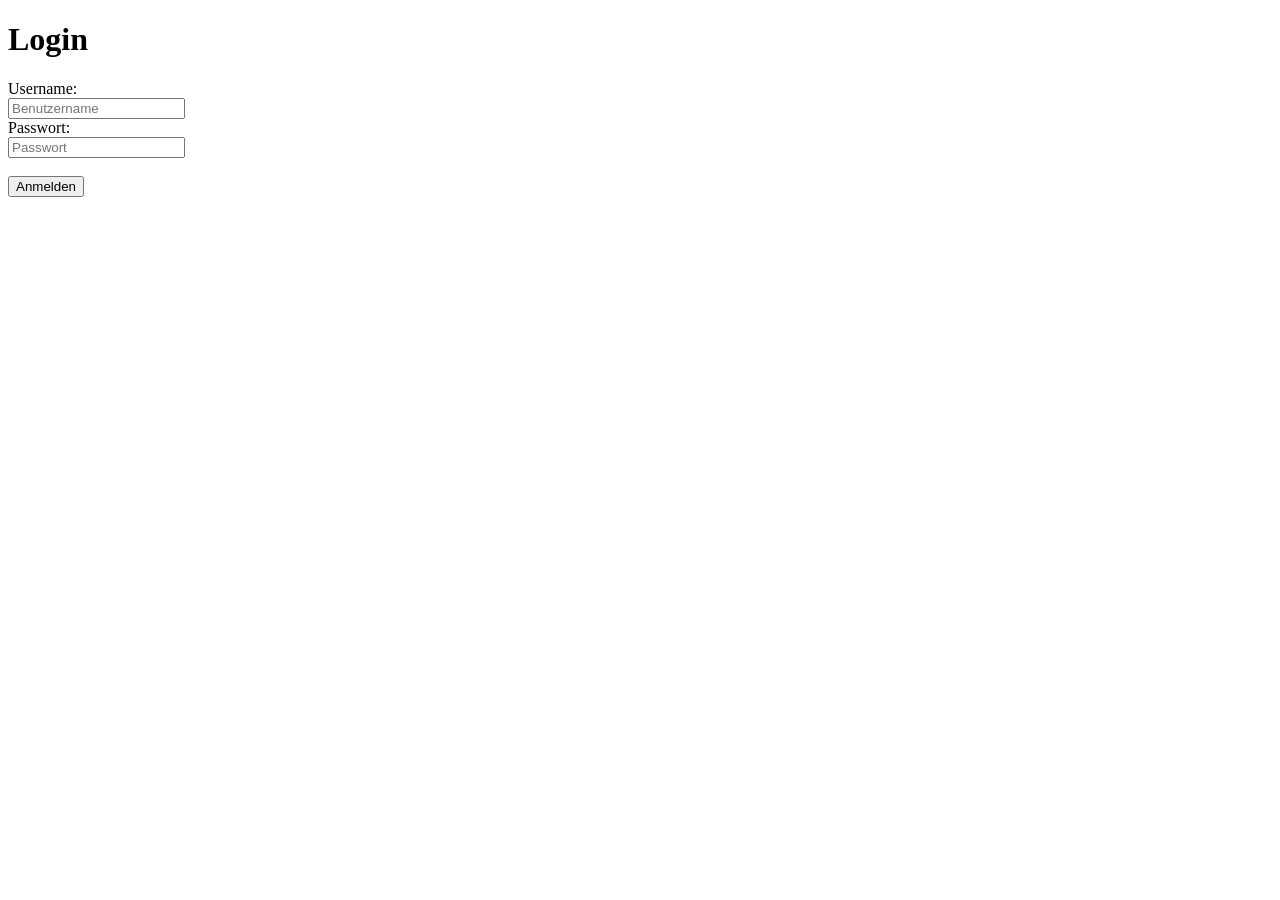
<file: archive/Projekt/Login.html>
<!DOCTYPE html>
<html lang="de">
<head>
    <meta charset="UTF-8">
    <meta name="viewport" content="width=device-width, initial-scale=1.0">
    <title>User-Login</title>
</head>
<body>
    <h1>Login</h1>
    <form action="./Login.html" method="post">
        <label for="username">Username:</label><br>
        <input type="text" id="username" name="formUsername" placeholder="Benutzername" required><br>

        <label for="passwort">Passwort:</label><br>
        <input id="passwort" type="password" name="formPasswort" required minlength="8" autocomplete="off" placeholder="Passwort" required/>        
        <br><br>
        <input type="submit" value="Anmelden"/>
    </form>
</body>
</html>
</file>
<file: Projekt/index.stylesheet.css>
html, body {
    height: 100%;
}

body {
    display: flex;
    flex-direction: column;
}

main{
    flex: 1;
    text-align: center;
}

.container {
    flex: 1;
}

.footer {
    background-color: #f8f9fa;
    padding: 10px;
    text-align: center;
}
</file>
<file: Class2/style.css>
/*
h1 {
    color: blue;
    font-size: 56px;
}
label + input{
    font-family: serif;
    border: 2px solid red;
    border-radius: 5px;
}

.big-label{
    color:blue;
    font-size: 4rem;
}
.email{
    color:brown;
}
.small-label{
    color:red;
    font-size: 1rem;
}
.big-label.email{
    color: grey;
}

#bio{
 font: optional;
}
div p {
    color:green;
}
div > p{
    color:magenta;
}
*/
label + input, label + select{
    font-family: serif;
    border: 2px solid red;
    border-radius: 5px;
}
</file>
<file: Class4/grid-view.stylesheet.css>
[class*="col-"] { /* alle Spalten sollen nach lin */

    box-sizing: border-box; /* die border wird teil */
    float: left;
    padding: 15px;
    border: 1px solid blue;
    width: 100%;
}
@media only screen and (min-width: 786px){
    [class*="col-"] { /* alle Spalten sollen nach lin */
        width: 50%;
    }
}
@media only screen and (min-width: 1023px){
    .col-1 {width: 8.33%;} /* 1 Spalte */
    .col-2 {width: 16.66%;} /* 2 Spalte */
    .co1-3 {width: 25%;} /* 3 Spalte */
    .col-4 {width: 33.33%;} /* 4 Spalte */
    .col-5 {width: 41.66%;} /* 5 Spalte */
    .col-6 {width: 50%;} /* 6 Spalte */
    .col-7 {width: 58.33%;} /* 7 Spalte */
    .col-8 {width: 66.66%;} /* 8 Spalte */
    .col-9 {width: 75%;} /* 9 Spalte */
    .col-10 {width: 83.33%;} /* 10 Spalte */
    .col-11 {width: 91.66%;} /* 11 Spalte */
    .col-12 {width: 100%;} /* 12 Spalte */
}
</file>
<file: Projekt/faq.stylesheet.css>
body {
    font-family: Arial, sans-serif;
    height: 100%;
    padding: 20px;
    margin: 0;
    background-color: #f4f4f4;
}
h1 {
    text-align: center;
    font-size: 3rem;
    margin-bottom: 20px;
}
details {
    background-color: white;
    margin-bottom: 10px;
    padding: 15px;
    border-left: 3px solid black;
}
summary {
    background-color: white;
    color: black;
    padding: 10px;
    cursor: pointer;
    font-size: 18px;
    list-style: none;
}
summary:hover {
    background-color: #d3d3d3;
}
p {
    margin: 10px 0;
}
@media (max-width: 1024px) {
    h1 {
        font-size: 2.5rem;
    }

    summary {
        font-size: 17px;
    }

    p {
        font-size: 15px;
    }
}

@media (max-width: 768px) {
    h1 {
        font-size: 2rem;
    }

    summary {
        font-size: 16px;
    }

    p {
        font-size: 14px;
    }
}

@media (max-width: 480px) {
    h1 {
        font-size: 1.8rem;
    }

    summary {
        font-size: 15px;
    }

    p {
        font-size: 13px;
    }
}
</file>
<file: Projekt/impressum.stylesheet.css>
body {
    font-family: 'Arial', sans-serif;
    background-color: #f5f5f5;
    color: #333;
    margin: 0;
    padding: 0;
    line-height: 1.6;
}

body {
    max-width: 900px;
    margin: 0 auto;
    padding: 20px;
    background-color: #ffffff;
    box-shadow: 0px 4px 8px rgba(0, 0, 0, 0.1);
    border-radius: 10px;
}

#beschwerde {
    margin-top: 30px;
    font-size: 0.9em;
    color: #999;
}

h1 {
    font-size: 2.5em;
    color: #2c3e50;
    text-align: center;
    margin-bottom: 30px;
}

p {
    font-size: 1.1em;
    margin: 15px 0;
    color: #666;
}

a {
    color: #3498db;
    text-decoration: none;
}

a:hover {
    text-decoration: underline;
}

p a {
    font-weight: bold;
}

p {
    font-size: 1.1em;
}

p strong {
    color: #2c3e50;
    font-weight: bold;
}

@media (max-width: 1024px) {
    body {
        padding: 20px;
    }

    h1 {
        font-size: 2.2em;
    }

    p {
        font-size: 1.05em;
    }
}

@media (max-width: 768px) {
    body {
        padding: 18px;
    }

    h1 {
        font-size: 2.1em;
    }

    p {
        font-size: 1.02em;
    }
}

@media (max-width: 480px) {
    body {
        padding: 15px;
    }

    h1 {
        font-size: 2em;
    }

    p {
        font-size: 1em;
    }
}
</file>
<file: Projekt/login.stylesheet.css>
* {
    margin: 0;
    padding: 0;
    box-sizing: border-box;
}

html, body  {
    height: 100%;
    font-family: Arial, sans-serif;
}

.background {
    background-image: url(pexels-pixabay-258154.jpg);
    background-size: cover;
    background-position: center;
    position: fixed;
    width: 100%;
    height: 100%;
    z-index: -1;
    filter: blur(5px);
}

.login-box {
    width: 300px;
    padding: 40px;
    position: absolute;
    top: 50%;
    left: 50%;
    transform: translate(-50%, -50%);
    background: rgba(255, 255, 255, 0.4);
    box-shadow: 0 15px 25px rgba(0, 0, 0, 0.3);
    border-radius: 10px;
    text-align: center;
}

.login-box h2 {
    margin-bottom: 30px;
    color: white;
    font-size: 30px;
}

.textbox {
    position: relative;
    margin-bottom: 30px;
}

.textbox input {
    width: 100%;
    padding: 10px;
    background: transparent;
    border: none;
    border-bottom: 2px solid #fff;
    outline: none;
    color: white;
    font-size: 18px;
}

.btn {
    width: 100%;
    background: #ffffff;
    border: none;
    padding: 10px;
    cursor: pointer;
    font-size: 18px;
    color: black;
    border-radius: 5px;
}

.btn:hover {
    background: #000;
    color: white;
    transition: 0.3s;
}

.login-box label{
    color:white;
}

@media (max-width: 1024px) {
    .login-box {
        width: 80%;
        padding: 30px;
    }

    .login-box h2 {
        font-size: 26px;
    }

    .textbox input {
        font-size: 16px;
    }

    .btn {
        font-size: 16px;
    }
}

@media (max-width: 768px) {
    .login-box {
        width: 90%;
        padding: 20px;
    }

    .login-box h2 {
        font-size: 24px;
    }

    .textbox input {
        font-size: 15px;
        padding: 8px;
    }

    .btn {
        font-size: 15px;
        padding: 8px;
    }
}

@media (max-width: 480px) {
    .login-box {
        width: 100%;
        padding: 15px;
    }

    .login-box h2 {
        font-size: 20px;
    }

    .textbox input {
        font-size: 14px;
        padding: 7px;
    }

    .btn {
        font-size: 14px;
        padding: 7px;
    }
}
</file>
<file: Projekt/registration.stylesheet.css>
* {
    margin: 0;
    padding: 0;
    box-sizing: border-box;
}

html, body {
    height: 100%;
    font-family: Arial, sans-serif;
}

.background {
    background-image: url('pexels-pixabay-258154.jpg'); /* Hintergrundbild */
    background-size: cover;
    background-position: center;
    position: fixed;
    width: 100%;
    height: 100%;
    z-index: -1;
    filter: blur(5px);
}

.registration-box {
    width: 600px;
    padding: 40px;
    position: absolute;
    top: 50%;
    left: 50%;
    transform: translate(-50%, -50%);
    background: rgba(255, 255, 255, 0.2); /* Transparenz */
    box-shadow: 0 15px 25px rgba(0, 0, 0, 0.5);
    border-radius: 10px;
    display: flex;
    flex-wrap: wrap;
}

.registration-box h2 {
    text-align: center;
    width: 100%;
    margin-bottom: 30px;
    color: white;
    font-size: 24px;
}

.left, .right {
    flex: 1;
    padding: 20px;
}

.left {
    border-right: 1px solid rgba(255, 255, 255, 0.3);
}

label {
    color: white;
    display: block;
    margin-bottom: 5px;
    font-size: 14px;
}

input, select {
    width: 100%;
    padding: 10px;
    margin-bottom: 20px;
    background: transparent;
    border: none;
    border-bottom: 2px solid white;
    color: white;
    font-size: 16px;
    outline: none;
}

input[type="submit"] {
    background: #ffffff;
    border: none;
    padding: 10px;
    cursor: pointer;
    font-size: 18px;
    color: black;
    border-radius: 5px;
    width: 100%;
    margin-top: 20px;
}

input[type="submit"]:hover {
    background: #000;
    color: white;
    transition: 0.3s;
}

@media (max-width: 1024px) {
    .registration-box {
        width: 80%;
        padding: 30px;
    }

    .registration-box h2 {
        font-size: 22px;
    }

    .left, .right {
        padding: 15px;
    }

    input, select {
        font-size: 15px;
    }
}

@media (max-width: 768px) {
    .registration-box {
        flex-direction: column;
        width: 90%;
        padding: 20px;
    }

    .left {
        border-right: none;
        border-bottom: 1px solid rgba(255, 255, 255, 0.3);
    }

    .registration-box h2 {
        font-size: 20px;
    }

    input, select {
        font-size: 14px;
        padding: 8px;
    }
}

@media (max-width: 480px) {
    .registration-box {
        width: 100%;
        padding: 15px;
    }

    .registration-box h2 {
        font-size: 18px;
    }

    input, select {
        font-size: 13px;
        padding: 7px;
    }

    input[type="submit"] {
        font-size: 16px;
    }
}
</file>
